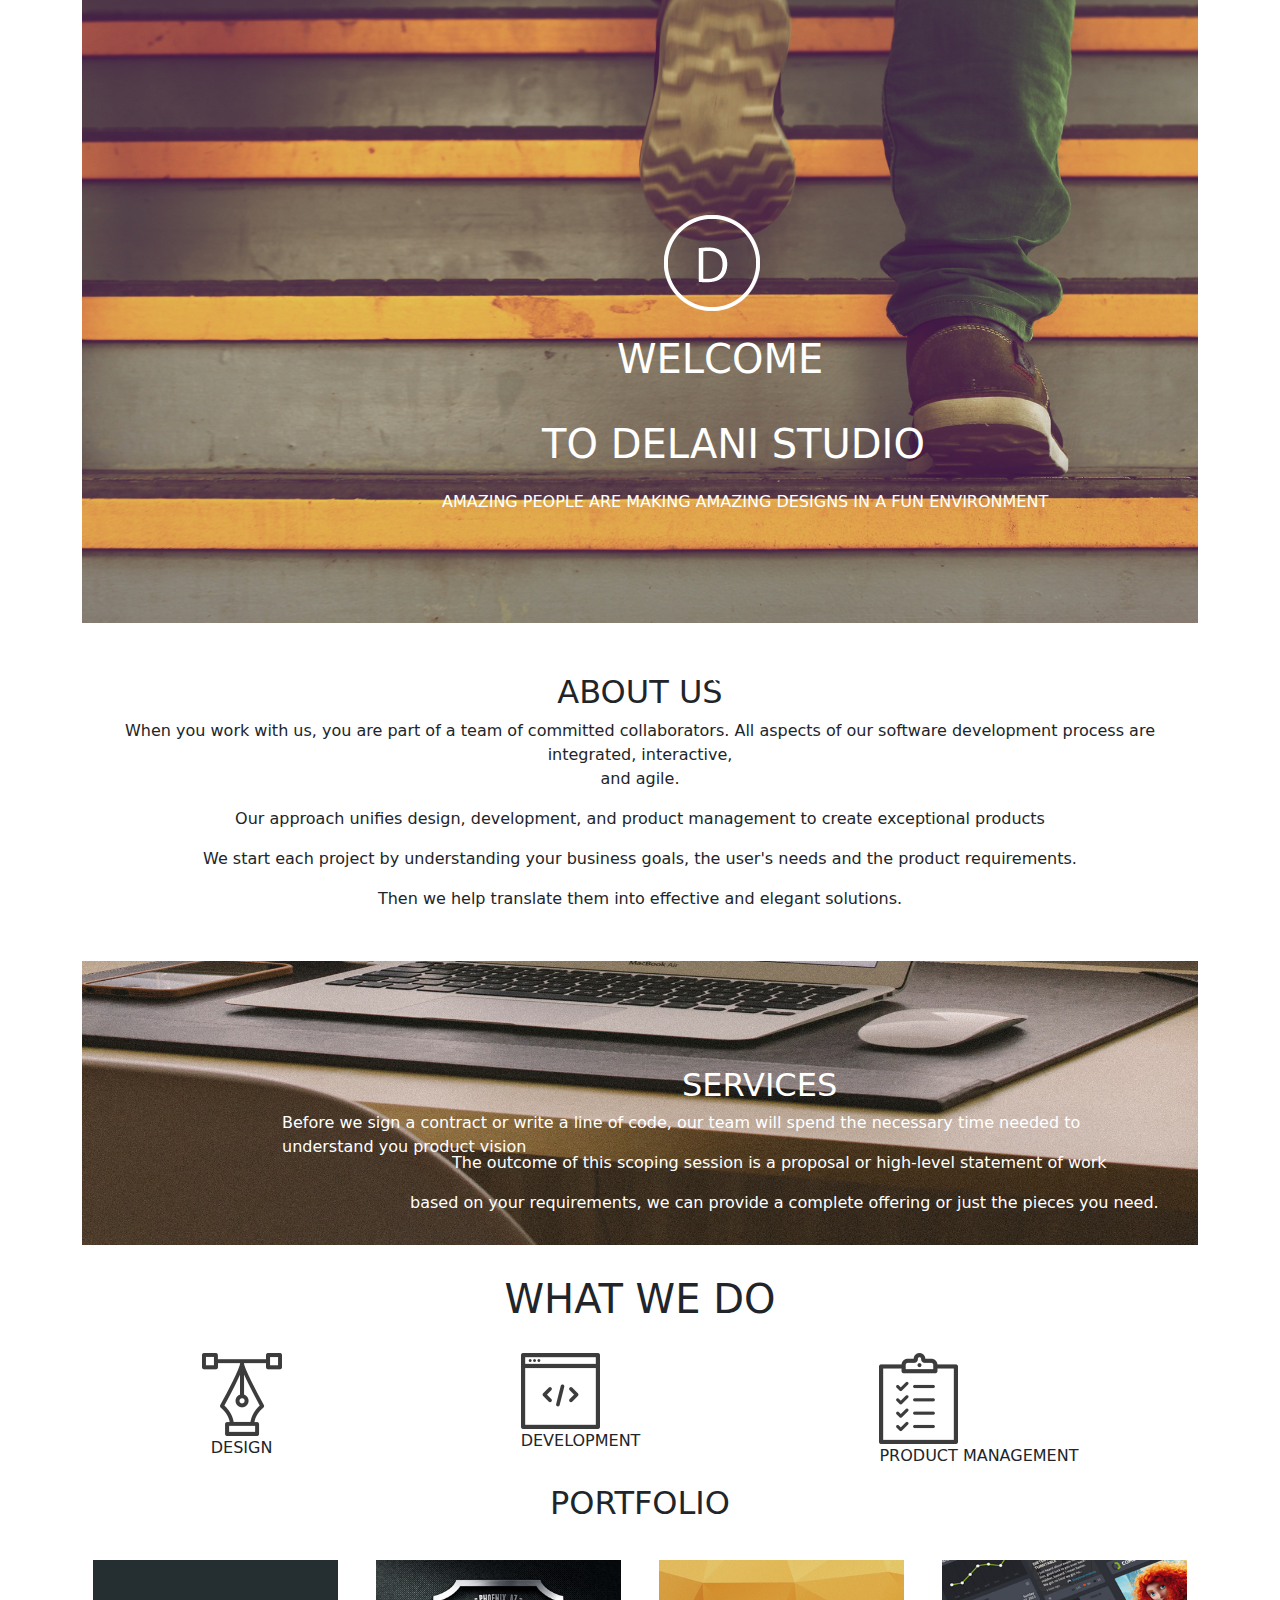
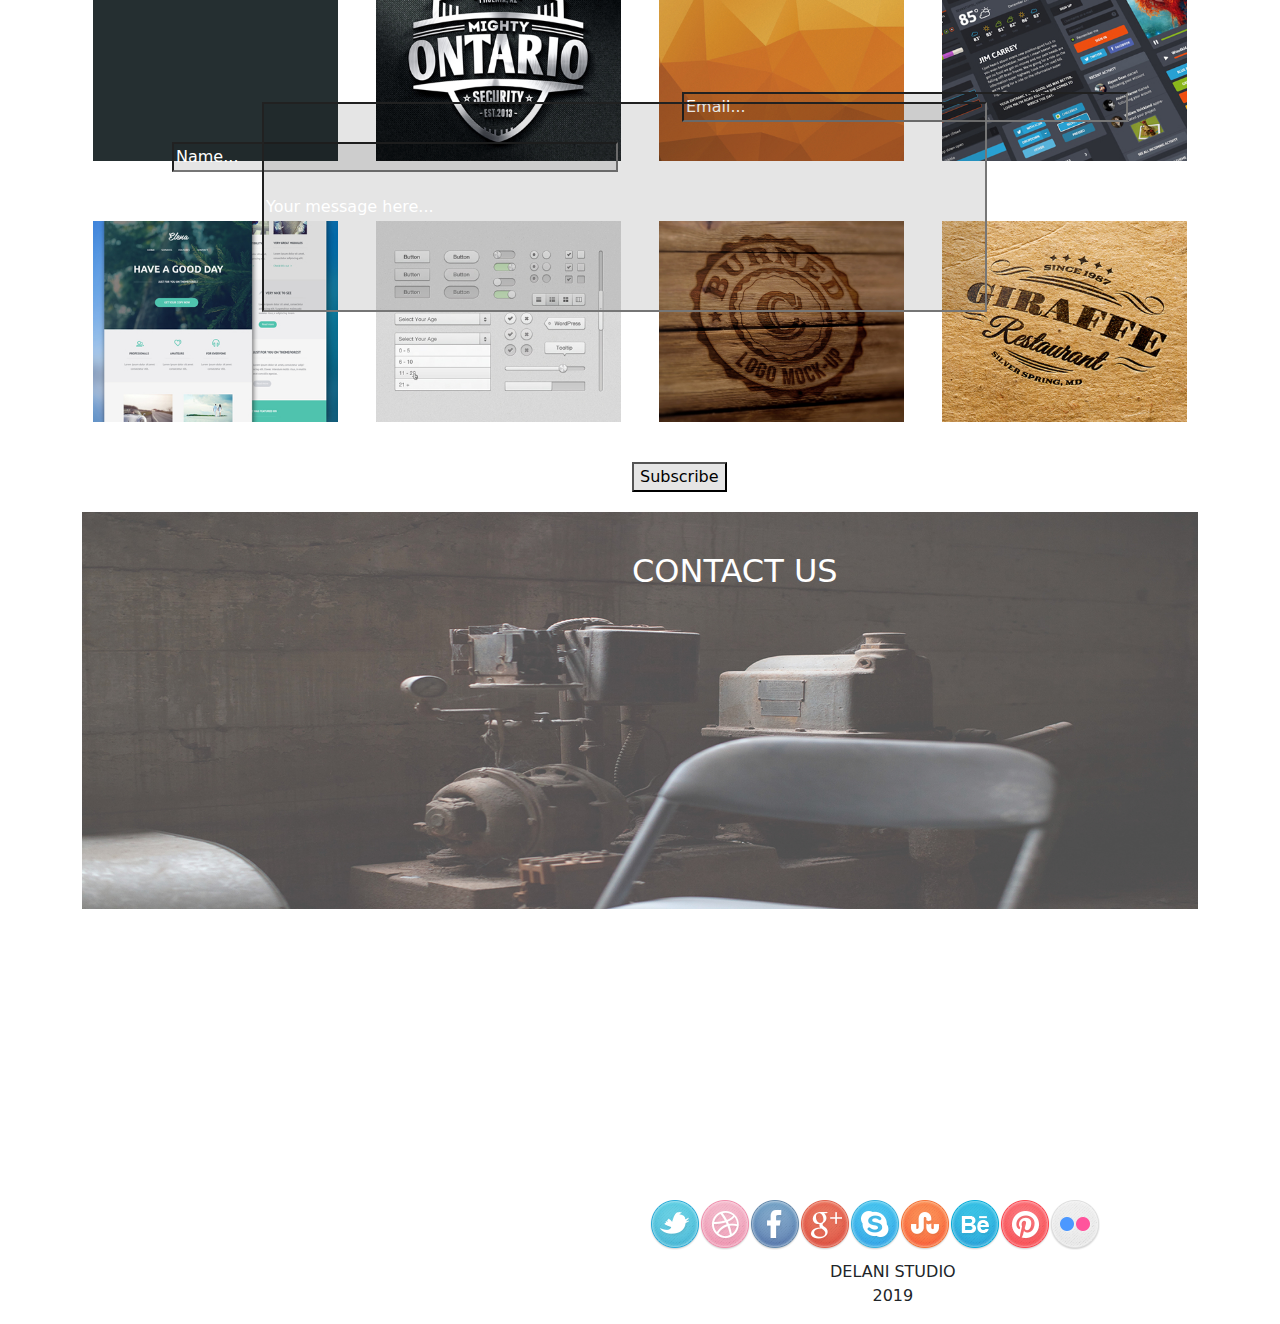
<file: index.html>
<!DOCTYPE html>
<html lang="en">
  <head>
    <meta charset="UTF-8">
    <meta http-equiv="X-UA-Compatible" content="IE=edge">
    <meta name="viewport" content="width=device-width, initial-scale=1.0">
    <link rel="stylesheet" href="css/bootstrap.css">
    <link rel="stylesheet" href="css/styles.css">
    <link href="//cdn-images.mailchimp.com/embedcode/classic-10_7.css" rel="stylesheet" type="text/css">
    <script src="https://code.jquery.com/jquery-3.6.0.js" integrity="sha256-H+K7U5CnXl1h5ywQfKtSj8PCmoN9aaq30gDh27Xc0jk=" crossorigin="anonymous"></script>
    <script src="js/script.js"></script>
    <script type='text/javascript' src='//s3.amazonaws.com/downloads.mailchimp.com/js/mc-validate.js'></script>
    <script type='text/javascript'>(function($) {window.fnames = new Array(); window.ftypes = new Array();fnames[0]='EMAIL';ftypes[0]='email';fnames[1]='FNAME';ftypes[1]='text';fnames[2]='LNAME';ftypes[2]='text';}(jQuery));var $mcj = jQuery.noConflict(true);</script>
    <title>Delani Studio</title>
  </head>
  <body>
    <div class="container">
      <div class="header-background">
        <img src="img/background/h_img.jpg" alt="Welcome Image">
        <img src="img/logo/logo.png" alt="Delani Logo">
        <h1>WELCOME</h1>
        <h1>TO DELANI STUDIO</h1>
        <p>AMAZING PEOPLE ARE MAKING AMAZING DESIGNS IN A FUN ENVIRONMENT</p>
        <img src="img/mouse_click.png" alt="Mouse Click">
      </div>
    </div>
    <div class="container" id="aboutus">
      <h2>ABOUT US</h2>
      <p>When you work with us, you are part of a team of committed collaborators. All aspects of our software development process are integrated, interactive,<br> and agile.</p>
      <p>Our approach unifies design, development, and product management to create exceptional products</p>
      <p>We start each project by understanding your business goals, the user's needs and the product requirements.</p>
      <p>Then we help translate them into effective and elegant solutions.</p>
    </div>
    <div class="container">
      <div class="services">
        <img src="img/background/s_image.jpg">
        <h2>SERVICES</h2>
        <p>Before we sign a contract or write a line of code, our team will spend the necessary time needed to understand you product vision</p>
        <p>The outcome of this scoping session is a proposal or high-level statement of work</p>
        <p>based on your requirements, we can provide a complete offering or just the pieces you need.</p>
      </div>
    </div>
    <div class="container">
      <div class="what_we_do">
        <h1>WHAT WE DO</h1>
      </div>
      <div class="what_we_do_logos">
        <div class="design">
          <img src="img/services_icon/design_icon.png">
          <p>DESIGN</p>
          <div id="design">
            <h3>DESIGN</h3>
            <p>Our design practice offers a full range of services<br>including brand strategy, interaction, and visual design<br> and user experience testing.</p>
            <p>Throughout your project, our designers create and<br> implement visual design and workflows, solicit user<br> feedback and work with you to make sure what gets built<br> is what is needed.</p>
          </div>
        </div>
        <div class="development">
          <img src="img/services_icon/dev_icon.png">
          <p>DEVELOPMENT</p>
          <div id="development">
            <h3>DEVELOPMENT</h3>
            <p>All engineers are fluent in the latest enterprise, mobile<br> and web development technologies</p>
            <p>They collaborate with your team to write, and improve<br> code on a daily basis, using proven practices, such as<br> test-driven development and pair programming.</p>
          </div>
        </div>
        <div class="product-development">
          <img src="img/services_icon/product_icon.png">
          <p>PRODUCT MANAGEMENT</p>
          <div id="product-development">
            <h3>PRODUCT MANAGEMENT</h3>
            <p>Planning and development is iterative. Because we are<br> constantly coding and testing, the products we build<br> are always ready to go live.</p>
            <p>This iterative process allows for changes as business<br> requirements evolve.</p>
          </div>
        </div>
      </div>
    </div>
    <div class="container">
      <h2 id="portfolio">PORTFOLIO</h2>
      <div class="row">
        <div class="column">
          <div id="image1">
            <img src="img/portfolio/work4.jpg">
            <div id="text_one">Matte Black Theme</div>
          </div>
          <div id="image5">
            <img src="img/portfolio/work5.jpg">
            <div id="text_five">Good Day Theme</div>
          </div>
        </div>
        <div class="column">
          <div id="image2">
            <img src="img/portfolio/work3.jpg">
            <div id="text_two">Ontario Security Theme</div>
          </div>
          <div id="image6">
            <img src="img/portfolio/work6.jpg">
            <div id="text_six">Gray Blog Theme</div>
          </div>
        </div>
        <div class="column">
          <div id="image3">
            <img src="img/portfolio/work2.jpg">
            <div id="text_three">Orange Diamonds Theme</div>
          </div>
          <div id="image7">
            <img src="img/portfolio/work7.jpg">
            <div id="text_seven">Burned Lock Theme</div>
          </div>
        </div>
        <div class="column">
          <div id="image4">
            <img src="img/portfolio/work1.jpg">
            <div id="text_four">Social Media Dashboard</div>
          </div>
          <div id="image8">
            <img src="img/portfolio/work8.jpg">
            <div id="text_eight">Giraffe Restaurant Website</div>
          </div>
        </div>
      </div>
    </div>
    <div class="container">
      <div class="contact">
        <img src="img/background/c_image.jpg">
        <h2>CONTACT US</h2>
        <div id="mc_embed_signup">
          <form action="https://gmail.us6.list-manage.com/subscribe/post?u=fe9f2e6426da6afc195a9d82e&amp;id=9346ff3d95" method="post" id="mc-embedded-subscribe-form" name="mc-embedded-subscribe-form" class="validate" target="_blank" novalidate>
              <div id="mc_embed_signup_scroll">
                <div class="mc-field-group">
                  <input type="text" value="" name="FNAME" class="" id="mce-FNAME" placeholder="Name...">
                </div>
                <div class="mc-field-group">
                  <input type="email" value="" name="EMAIL" class="required email" id="mce-EMAIL" placeholder="Email...">
                </div>
                <div class="mc-field-group">
                  <input id="mce-Message" class="" type="text" placeholder="Your message here...">
                </div>
                <div id="mce-responses" class="clear">
                  <div class="response" id="mce-error-response" style="display:none"></div>
                  <div class="response" id="mce-success-response" style="display:none"></div>
                </div>    <!-- real people should not fill this in and expect good things - do not remove this or risk form bot signups-->
                <div style="position: absolute; left: -5000px;" aria-hidden="true"><input type="text" name="b_fe9f2e6426da6afc195a9d82e_9346ff3d95" tabindex="-1" value=""></div>
                <div class="clear"><input type="submit" value="Subscribe" name="subscribe" id="mc-embedded-subscribe" class="button" onclick="confirm('We have received your message. Thank you for reaching out to us!')"></div>
              </div>
          </form>
        </div>
      </div>
    </div>
    <div class="container">
      <div class="socials">
        <div id="twitter">
          <img src="img/social_icons/twitter.png">
        </div>
        <div id="dribble">
          <img src="img/social_icons/dribble.png">
        </div>
        <div id="facebook">
          <img src="img/social_icons/facebook.png">
        </div>
        <div id="google-plus">
          <img src="img/social_icons/g_plus.png">
        </div>
        <div id="skype">
          <img src="img/social_icons/skype.png">
        </div>
        <div id="stumble">
          <img src="img/social_icons/stumble_upon.png">
        </div>
        <div id="behance">
          <img src="img/social_icons/behance.png">
        </div>
        <div id="pinterest">
          <img src="img/social_icons/pinterest.png">
        </div>
        <div id="flickr">
          <img src="img/social_icons/flickr.png">
        </div>
      </div>
    </div>
    <div class="container">
      <div class="copyright">
        <p>DELANI STUDIO<br>2019</p>
      </div>
    </div>
  </body>
</html>
</file>
<file: css/styles.css>
body{
  width: 100%;
  overflow-x: hidden;
}

.header-background{
  position: relative;
}

.header-background img:nth-child(1){
  width: 100%;
}

.header-background img:nth-child(2){
  position: absolute;
  top: 215px;
  left: 582px;
}

.header-background h1:nth-child(3){
  position: absolute;
  top:335px;
  left: 535px;
  color: white;
}

.header-background h1:nth-child(4){
  position: absolute;
  top: 420px;
  left: 460px;
  color: white;
}

.header-background p{
  position: absolute;
  top: 490px;
  left: 360px;
  color: white;
}

.header-background img:nth-child(6){
  position: absolute;
  top: 650px;
  left: 630px;
}

.socials{
  display: flex;
  justify-content: center;
  margin: 0px;
  position: absolute;
  top: 2800px;
  left: 650px;

}

.copyright{
  text-align: center;
  position: absolute;
  top: 2860px;
  left: 830px;
}

.what_we_do{
  text-align: center;
  margin-top: 30px;
  margin-bottom: 30px;
}

.what_we_do_logos{
  display: flex;
  justify-content: space-around;
}


.what_we_do_logos p{
  text-align: center;
  align-items: center;
}

.row{
  padding: 0 4px;
}

.column{
  flex: 25%;
  max-width: 25%;
  padding: 0 4px;
}

.column img{
  margin-top: 20px;
  margin-bottom: 20px;
  padding: 10px 15px;
  vertical-align: middle;
  width: 100%;
}

#portfolio{
  text-align: center;
}

.portfolio{
  width: 100%;
}

#aboutus{
  text-align: center;
  margin-top: 50px;
  margin-bottom: 50px;
}

.services{
  position: relative;
}

.services img{
  width: 100%;
}

.services h2{
  position: absolute;
  top: 105px;
  left: 600px;
  color: white;
  width: 50%;
  height: auto;
}

.services p:nth-child(3){
  position: absolute;
  top: 150px;
  left: 200px;
  color: white;
  width: 80%;
  height: auto;
}

.services p:nth-child(4){
  position: absolute;
  top: 190px;
  left: 370px;
  color: white;
  width: 100%;
  height: auto;
}

.services p:nth-child(5){
  position: absolute;
  top: 230px;
  left: 328px;
  color: white;
  width: 100%;
  height: auto;
}

.contact{
  position: relative;
  margin-top: 60px;
  margin-bottom: auto;
  width: 100%;
}

.contact img{
  width: 100%;
}

.contact h2{
  position: absolute;
  top: 40px;
  left: 550px;
  color: white;
  width: 25%;
}

.contact #mc_embed_signup #mce-FNAME{
  position: absolute;
  top: -370px;
  left: 90px;
  width: 40%;
  margin-bottom: 1px;
}

.contact #mc_embed_signup #mce-EMAIL{
  position: absolute;
  top: -420px;
  left: 600px;
  width: 40%;
  margin-bottom: 1px;
}

.contact #mc_embed_signup #mce-Message{
  position: absolute;
  top: -410px;
  left: 180px;
  width: 65%;
  height: 210px;
  margin-bottom: 1px;
}

.contact #mc_embed_signup #mc-embedded-subscribe{
  position: absolute;
  top: -50px;
  left: 550px;
  margin-bottom: 1px;
}


#mce-Message{
  background-color: rgba(0, 0, 0, 0.1) ;
}

#mce-FNAME{
  background-color: rgba(0, 0, 0, 0.1);
}

#mce-EMAIL{
  background-color: rgba(0, 0, 0, 0.1);
}

#mc-embedded-subscribe{
  background-color: rgba(0, 0, 0, 0.1);
}

#mce-EMAIL::placeholder{
  color: white;
}

#mce-FNAME::placeholder{
  color: white;
}

#mce-Message::placeholder{
  color: white;
}

.design{
  position: relative;
}

#design{
  text-align: center;
  position: absolute;
  top: -50px;
  left: -150px;
  background-color: white;
  display: none;
  width: 420px;
}

.development{
  position: relative;
}

#development{
  text-align: center;
  position: absolute;
  top: -69px;
  left: -150px;
  background-color: white;
  display: none;
  width: 420px;
}

.product-development{
  position: relative;
}

#product-development{
  text-align: center;
  position: absolute;
  top: -50px;
  left: -150px;
  background-color: white;
  display: none;
  width: 420px;
}


#development{
  position: absolute;
}

#product-development{
  position: absolute;
}

#image1{
  position: relative;
}
#text_one{
  color: black;
  font-size: large;
  font-weight: 700;
  position: absolute;
  top: 10%;
  left: 5%;
  padding: 106px 80px 107px 70px;
  background-color: rgba(255,255,255,0.3);
  display: none;
}

#image2{
  position: relative;
}
#text_two{
  color: black;
  font-size: large;
  font-weight: 700;
  position: absolute;
  top: 10%;
  left: 4%;
  padding: 106px 80px 107px 75px;
  background-color: rgba(255,255,255,0.6);
  display: none;
}

#image3{
  position: relative;
}
#text_three{
  color: black;
  font-size: large;
  font-weight: 700;
  position: absolute;
  top: 10%;
  left: 4%;
  padding: 106px 80px 107px 75px;
  background-color: rgba(255,255,255,0.4);
  display: none;
}

#image4{
  position: relative;
}
#text_four{
  color: black;
  font-size: large;
  font-weight: 700;
  position: absolute;
  top: 10%;
  left: 4%;
  padding: 106px 80px 107px 75px;
  background-color: rgba(255,255,255,0.6);
  display: none;
}

#image5{
  position: relative;
}
#text_five{
  color: black;
  font-size: large;
  font-weight: 700;
  position: absolute;
  top: 10%;
  left: 4%;
  padding: 106px 80px 107px 75px;
  background-color: rgba(255,255,255,0.5);
  display: none;
}

#image6{
  position: relative;
}
#text_six{
  color: black;
  font-size: large;
  font-weight: 700;
  position: absolute;
  top: 10%;
  left: 4%;
  padding: 106px 80px 107px 75px;
  background-color: rgba(255,255,255,0.5);
  display: none;
}

#image7{
  position: relative;
}
#text_seven{
  color: black;
  font-size: large;
  font-weight: 700;
  position: absolute;
  top: 10%;
  left: 4%;
  padding: 106px 80px 107px 75px;
  background-color: rgba(255,255,255,0.5);
  display: none;
}

#image8{
  position: relative;
}
#text_eight{
  color: black;
  font-size: large;
  font-weight: 700;
  position: absolute;
  top: 10%;
  left: 4%;
  padding: 106px 80px 107px 75px;
  background-color: rgba(255,255,255,0.5);
  display: none;
}
</file>
